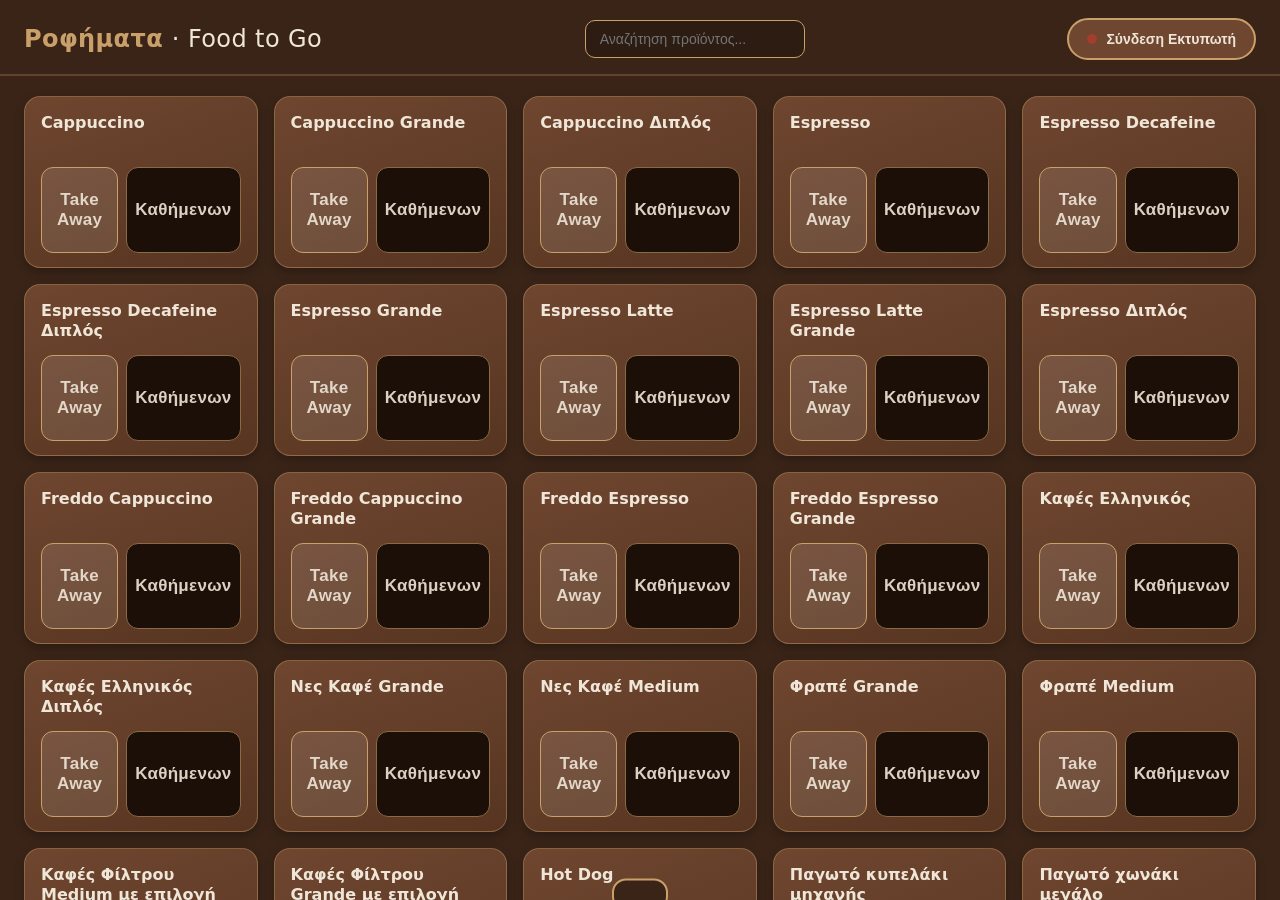
<file: index.html>
<!DOCTYPE html>
<html lang="el">
<head>
<meta charset="UTF-8">
<meta name="viewport" content="width=device-width, initial-scale=1.0, user-scalable=no">
<title>Barcode Ροφημάτων — Food to Go</title>
<!-- JsBarcode v3.11.5 (MIT) — ενσωματωμένο, λειτουργεί OFFLINE -->
<script src="js/barcode.js"></script>
<link rel="stylesheet" type="text/css" href="css/style.css" />
</head>
<body>
<header>
  <h1>Ροφήματα <span>· Food to Go</span></h1>
  <input id="search" placeholder="Αναζήτηση προϊόντος...">
  <div id="connWrap">
    <button id="connBtn"><span id="dot"></span><span id="connLabel">Σύνδεση Εκτυπωτή</span></button>
    <div id="connMenu">
      <button id="btnConnUSB">🖨️ Epson</button>
      <button id="btnConnSerial">🖨️ Sunmi</button>
    </div>
  </div>
</header>

<main>
  <div id="grid"></div>
  <div id="specialContainer"></div>

  <details>
    <summary>Πληροφορίες σύνδεσης / Αντιμετώπιση προβλημάτων</summary>
    <div id="log"></div>
  </details>
</main>

<div id="toast"></div>

<!-- κρυφό canvas για δημιουργία της ετικέτας -->
<canvas id="work" style="display:none;"></canvas>
<script src="js/items.js"></script>
<script>

/* ============================================================
   ΕΚΤΥΠΩΤΗΣ: υποστηρίζονται 2 τύποι, επιλέγονται από το μενού
   σύνδεσης:
   1) Epson TM-m30 (ESC/POS) μέσω WebUSB (Vendor ID 0x04B8)
   2) Ενσωματωμένος εκτυπωτής Sunmi μέσω Web Serial πάνω από
      Bluetooth Classic SPP (συσκευή "InnerPrinter")
   Και οι δύο μιλάνε ESC/POS — ο κώδικας δημιουργίας ετικέτας
   είναι κοινός, αλλάζει μόνο το "στρώμα" μεταφοράς bytes.
   ΠΡΟΣΟΧΗ πλάτος χαρτιού: 576 dots για 80mm, 384 dots για 58mm.
   ============================================================ */
const EPSON_VID = 0x04b8;
const SUMNI_VID = 0x324F;
var printer_id; 
const PRINTER_DOTS = 576;   // εκτυπώσιμο πλάτος 80mm (βάλε 384 αν είναι 58mm)

let printerMode = null;               // 'usb' | 'serial' | null
let usbDevice = null, epOut = null, usbIface = null;
let serialPort = null, serialWriter = null;

function isConnected(){
  return (printerMode === 'usb' && usbDevice && epOut != null) ||
         (printerMode === 'serial' && serialPort && serialWriter);
}

const connBtn   = document.getElementById('connBtn');
const connLabel = document.getElementById('connLabel');
const toast     = document.getElementById('toast');
const logEl     = document.getElementById('log');
const grid      = document.getElementById('grid');
const searchInput = document.getElementById('search');

function log(msg){
  const t = new Date().toLocaleTimeString();
  logEl.textContent += `[${t}] ${msg}\n`;
  logEl.scrollTop = logEl.scrollHeight;
}
function showToast(msg, isError){
  toast.textContent = msg;
  toast.className = isError ? 'show error' : 'show';
  clearTimeout(showToast._t);
  showToast._t = setTimeout(()=> toast.className = '', 2600);
}

/* ---------------- Ειδική Επιλογή tile ---------------- */
function renderSpecialTile(){
  const tile = document.createElement('div');
  tile.className = 'tile special';

  const header = document.createElement('div');
  header.className = 'special-header';

  const nameEl = document.createElement('div');
  nameEl.className = 'name';
  nameEl.textContent = 'Ειδική Επιλογή';
  header.appendChild(nameEl);

  const printBtn = document.createElement('button');
  printBtn.className = 'printIconBtn';
  printBtn.title = 'Εκτύπωση';
  printBtn.innerHTML = `<svg viewBox="0 0 24 24" fill="#3a2418"><path d="M19 8H5c-1.66 0-3 1.34-3 3v6h4v4h12v-4h4v-6c0-1.66-1.34-3-3-3zm-3 11H8v-5h8v5zm3-7c-.55 0-1-.45-1-1s.45-1 1-1 1 .45 1 1-.45 1-1 1zm-1-9H6v4h12V3z"/></svg>`;
  header.appendChild(printBtn);

  tile.appendChild(header);

  const select = document.createElement('select');
  select.className = 'specialSelect';
  ITEMS.forEach((it, idx) => {
    const opt = document.createElement('option');
    opt.value = idx;
    opt.textContent = it.name;
    select.appendChild(opt);
  });
  tile.appendChild(select);

  const toggles = document.createElement('div');
  toggles.className = 'toggles';

  const rowCoupon = document.createElement('div');
  rowCoupon.className = 'toggleRow';
  rowCoupon.innerHTML = `<span>Κουπόνι έκπτωσης</span>`;
  const swCoupon = document.createElement('button');
  swCoupon.className = 'toggleSwitch active';
  swCoupon.dataset.mode = 'coupon';
  rowCoupon.appendChild(swCoupon);

  const rowCup = document.createElement('div');
  rowCup.className = 'toggleRow';
  rowCup.innerHTML = `<span>Κύπελο</span>`;
  const swCup = document.createElement('button');
  swCup.className = 'toggleSwitch';
  swCup.dataset.mode = 'cup';
  rowCup.appendChild(swCup);

  function selectMode(mode){
    swCoupon.classList.toggle('active', mode === 'coupon');
    swCup.classList.toggle('active', mode === 'cup');
  }
  swCoupon.addEventListener('click', () => selectMode('coupon'));
  swCup.addEventListener('click', () => selectMode('cup'));

  toggles.appendChild(rowCoupon);
  toggles.appendChild(rowCup);
  tile.appendChild(toggles);

  printBtn.addEventListener('click', () => {
    const idx = parseInt(select.value, 10);
    const mode = swCoupon.classList.contains('active') ? 'coupon' : 'cup';
    printSpecialSelection(idx, mode, tile);
  });

  return tile;
}

async function printSpecialSelection(idx, mode, tileEl){
  const item = ITEMS[idx];
  if (!item) return;
  const companionName = mode === 'coupon'
    ? 'Κουπόνι έκπτωσης πλαστικού μιας χρήσης'
    : 'Κύπελλο';
  const companion = ITEMS.find(it => it.name === companionName);

  if (!isConnected()){
    showToast('Σύνδεσε πρώτα τον εκτυπωτή', true);
    return;
  }
  tileEl.classList.add('printing');
  try{
    // Σειρά αντεστραμμένη λόγω περιστροφής 180° -> πρώτα το companion, μετά το κύριο είδος
    if (companion){
      const compCanvas = buildLabelCanvas(companion.name, "", null, companion.ta.code);
      await sendToPrinter(escposFromCanvas(compCanvas));
    } else {
      log(`Προσοχή: δεν βρέθηκε το είδος "${companionName}" στη λίστα ITEMS.`);
    }
    const mainCanvas = buildLabelCanvas(item.name, "Take Away", null, item.ta.code);
    await sendToPrinter(escposFromCanvas(mainCanvas));

    await sendToPrinter(CUT_BYTES);
    showToast(`Εκτυπώθηκε: ${item.name} + ${companionName}`);
  }catch(err){
    log('Σφάλμα εκτύπωσης: ' + err);
    showToast('Σφάλμα εκτύπωσης — δες Πληροφορίες σύνδεσης', true);
    if (String(err).includes('lost') || String(err).includes('device') || String(err).includes('closed') || String(err).includes('transfer')) { setConnected(false); printerMode = null; }
  }finally{
    setTimeout(()=> tileEl.classList.remove('printing'), 400);
  }
}

/* ---------------- Απόδοση tiles ---------------- */
function renderGrid(filter){
  grid.innerHTML = '';
  const f = (filter||'').trim().toLowerCase();
  ITEMS.filter(it => !f || it.name.toLowerCase().includes(f)).forEach(item => {
    const tile = document.createElement('div');
    tile.className = 'tile';

    const nameEl = document.createElement('div');
    nameEl.className = 'name';
    nameEl.textContent = item.name;
    tile.appendChild(nameEl);

    const btns = document.createElement('div');
    btns.className = 'btns';

    const taBtn = document.createElement('button');
    taBtn.className = 'pricebtn ta';
    taBtn.innerHTML = `<span class="lbl">Take Away</span>`;
    taBtn.addEventListener('click', () => printItem(item.name, item.ta.code, 'Take Away', item.ta.price, tile));
    btns.appendChild(taBtn);

    if (item.sit){
      const sitBtn = document.createElement('button');
      sitBtn.className = 'pricebtn sit';
      sitBtn.innerHTML = `<span class="lbl">Καθήμενων</span>`;
      sitBtn.addEventListener('click', () => printItem(item.name, item.sit.code, 'Καθήμενων', item.sit.price, tile));
      btns.appendChild(sitBtn);
    }

    tile.appendChild(btns);
    grid.appendChild(tile);
  });
}
document.getElementById('specialContainer').appendChild(renderSpecialTile());
renderGrid();
searchInput.addEventListener('input', () => renderGrid(searchInput.value));

/* ---------------- Σύνδεση εκτυπωτή (USB Epson ή Bluetooth Sunmi) ---------------- */
const connMenu     = document.getElementById('connMenu');
const btnConnUSB    = document.getElementById('btnConnUSB');
const btnConnSerial = document.getElementById('btnConnSerial');

connBtn.addEventListener('click', async (e) => {
  e.stopPropagation();
  if (isConnected()){ await disconnect(); return; }
  connMenu.classList.toggle('open');
});
document.addEventListener('click', (e) => {
  if (connMenu.classList.contains('open') && !connMenu.contains(e.target) && e.target !== connBtn){
    connMenu.classList.remove('open');
  }
});

btnConnUSB.addEventListener('click', async (e) => {
  e.stopPropagation();
  connMenu.classList.remove('open');
  printer_id = EPSON_VID;
  await connectUSB();
});
btnConnSerial.addEventListener('click', async (e) => {
  e.stopPropagation();
  connMenu.classList.remove('open');
  printer_id = SUMNI_VID;
  await connectUSB();
});

async function connectUSB(){
  if (!navigator.usb){
    showToast('Ο browser δεν υποστηρίζει WebUSB — χρησιμοποίησε Chrome σε Android', true);
    log('navigator.usb δεν υπάρχει (χρειάζεται Chrome/Android + ασφαλές context https ή localhost).');
    return;
  }
  try{
    const dev = await navigator.usb.requestDevice({ filters:[{ vendorId: printer_id }] });
    await openDevice(dev);
    usbDevice = dev; printerMode = 'usb';
    setConnected(true);
    showToast('Ο εκτυπωτής Epson (USB) συνδέθηκε');
  }catch(err){
    log('Σφάλμα σύνδεσης USB: ' + err);
    showToast('Αποτυχία σύνδεσης — δες Πληροφορίες σύνδεσης', true);
    setConnected(false);
  }
}

async function connectSerial(){
  if (!('serial' in navigator)){
    showToast('Ο browser δεν υποστηρίζει Web Serial — χρησιμοποίησε πρόσφατο Chrome σε Android', true);
    log('navigator.serial δεν υπάρχει (χρειάζεται πρόσφατο Chrome/Android + ασφαλές context https ή localhost).');
    return;
  }
  try{
    // Ο ενσωματωμένος εκτυπωτής Sunmi εμφανίζεται στη λίστα ως Bluetooth
    // συσκευή "InnerPrinter". Αν δεν εμφανιστεί, κάνε πρώτα Pairing στις
    // ρυθμίσεις Bluetooth του Android.
    const port = await navigator.serial.requestPort();
    await openSerial(port);
    serialPort = port; printerMode = 'serial';
    setConnected(true);
    showToast('Ο εκτυπωτής Sunmi (Bluetooth) συνδέθηκε');
  }catch(err){
    log('Σφάλμα σύνδεσης Bluetooth: ' + err);
    showToast('Αποτυχία σύνδεσης — δες Πληροφορίες σύνδεσης', true);
    setConnected(false);
  }
}

async function openDevice(dev){
  log('Άνοιγμα: ' + (dev.productName || 'Epson') + ' (VID 0x' + dev.vendorId.toString(16) + ')');
  await dev.open();
  if (!dev.configuration) await dev.selectConfiguration(1);

  // Βρες interface με bulk OUT endpoint (προτίμηση κλάσης εκτυπωτή 0x07)
  let chosen = null;
  for (const iface of dev.configuration.interfaces){
    for (const alt of iface.alternates){
      const out = alt.endpoints.find(e => e.direction === 'out' && e.type === 'bulk');
      if (out){
        const cand = { ifaceNum: iface.interfaceNumber, alt: alt.alternateSetting, ep: out.endpointNumber, cls: alt.interfaceClass };
        if (!chosen || cand.cls === 7) chosen = cand;
        if (cand.cls === 7) break;
      }
    }
    if (chosen && chosen.cls === 7) break;
  }
  if (!chosen) throw new Error('Δεν βρέθηκε bulk OUT endpoint στον εκτυπωτή');

  await dev.claimInterface(chosen.ifaceNum);
  if (chosen.alt) { try { await dev.selectAlternateInterface(chosen.ifaceNum, chosen.alt); } catch(e){} }
  epOut = chosen.ep;
  usbIface = chosen.ifaceNum;
  log(`Έτοιμος (USB): interface ${usbIface}, endpoint OUT ${epOut}, class 0x${chosen.cls.toString(16)}`);
}

async function openSerial(port){
  // Το baudRate ουσιαστικά αγνοείται σε Bluetooth SPP, αλλά απαιτείται από το API.
  await port.open({ baudRate: 115200 });
  serialWriter = port.writable.getWriter();
  log('Έτοιμη σύνδεση Web Serial (Bluetooth SPP) με τον εκτυπωτή.');
}

async function disconnect(){
  try{
    if (printerMode === 'usb'){
      if (usbDevice && usbIface != null) await usbDevice.releaseInterface(usbIface);
      if (usbDevice) await usbDevice.close();
    } else if (printerMode === 'serial'){
      if (serialWriter) await serialWriter.close();
      if (serialPort) await serialPort.close();
    }
  }catch(e){}
  usbDevice = null; epOut = null; usbIface = null;
  serialPort = null; serialWriter = null;
  printerMode = null;
  setConnected(false);
  showToast('Ο εκτυπωτής αποσυνδέθηκε');
}

function setConnected(on){
  connBtn.classList.toggle('connected', on);
  if (on){
    connLabel.textContent = '';

    if (printer_id === EPSON_VID) {
      connLabel.textContent = 'Συνδεδεμένος (Epson)';
    }

    if (printer_id === SUMNI_VID) {
      connLabel.textContent = 'Συνδεδεμένος (SUNMI)';
    }
    // connLabel.textContent = printer_id === EPSON_VID ? 'Συνδεδεμένος (Epson)' : '';
    // connLabel.textContent = printer_id === SUMNI_VID ? 'Συνδεδεμένος (SUNMI)' : '';
  } else {
    connLabel.textContent = 'Σύνδεση Εκτυπωτή';
  }
}

// Αυτόματη επανασύνδεση αν έχει ήδη δοθεί άδεια (μία φορά -> κάθε φορά).
// Ελέγχει πρώτα USB, μετά Bluetooth — όποιο έχει ήδη εξουσιοδοτημένη συσκευή.
async function tryReconnect(){
  try{
    if (navigator.usb){
      const devs = await navigator.usb.getDevices();
      const epson = devs.find(d => d.vendorId === printer_id);
      if (epson){
        await openDevice(epson);
        usbDevice = epson; printerMode = 'usb';
        setConnected(true);
        log('Αυτόματη επανασύνδεση (USB/Epson).');
        return;
      }
    }
  }catch(err){ log('Έλεγχος USB απέτυχε: ' + err); }
  try{
    if ('serial' in navigator){
      const ports = await navigator.serial.getPorts();
      if (ports.length){
        await openSerial(ports[0]);
        serialPort = ports[0]; printerMode = 'serial';
        setConnected(true);
        log('Αυτόματη επανασύνδεση (Bluetooth/Sunmi).');
        return;
      }
    }
  }catch(err){ log('Έλεγχος Bluetooth απέτυχε: ' + err); }
}
if (navigator.usb){
  navigator.usb.addEventListener('disconnect', e => {
    if (printerMode === 'usb' && usbDevice && e.device === usbDevice){
      usbDevice = null; epOut = null; usbIface = null; printerMode = null;
      setConnected(false);
      showToast('Ο εκτυπωτής αποσυνδέθηκε', true);
      log('Ο εκτυπωτής (USB) αποσυνδέθηκε φυσικά.');
    }
  });
}
if ('serial' in navigator){
  navigator.serial.addEventListener('disconnect', e => {
    if (printerMode === 'serial' && serialPort && e.target === serialPort){
      serialPort = null; serialWriter = null; printerMode = null;
      setConnected(false);
      showToast('Ο εκτυπωτής αποσυνδέθηκε', true);
      log('Ο εκτυπωτής (Bluetooth) αποσυνδέθηκε φυσικά.');
    }
  });
}
tryReconnect();

/* ---------------- Δημιουργία ετικέτας (canvas) ---------------- */
function wrapText(ctx, text, maxWidth){
  const words = text.split(' ');
  const lines = [];
  let line = '';
  for (const w of words){
    const test = line ? line + ' ' + w : w;
    if (ctx.measureText(test).width > maxWidth && line){
      lines.push(line); line = w;
    } else { line = test; }
  }
  if (line) lines.push(line);
  return lines;
}

function buildLabelCanvas(name, variant, price, code){
  const W = PRINTER_DOTS, pad = 16;

  // 1) Barcode σε δικό του canvas (offline μέσω JsBarcode)
  const bc = document.createElement('canvas');
  JsBarcode(bc, code, {
    format:"EAN13", width:3, height:150, displayValue:true,
    fontSize:30, textMargin:4, margin:10, background:"#ffffff", lineColor:"#000000"
  });

  // 2) Μέτρηση κειμένου/wrapping
  const meas = document.getElementById('work').getContext('2d');
  const brandFont = "600 22px 'Segoe UI', system-ui, sans-serif";
  const nameFont  = "bold 40px 'Segoe UI', system-ui, sans-serif";
  const metaFont  = "28px 'Segoe UI', system-ui, sans-serif";
  meas.font = nameFont;
  const nameLines = wrapText(meas, name, W - pad*2);

  const brandH = 34, nameLineH = 48, metaH = variant ? 42 : 0, gap = variant ? 20 : 8;
  const totalH = pad + brandH + nameLines.length*nameLineH + 8 + metaH + gap + bc.height + pad;

  // 3) Ζωγράφισμα τελικής ετικέτας
  const canvas = document.getElementById('work');
  canvas.width = W; canvas.height = totalH;
  const c = canvas.getContext('2d');
  c.fillStyle = "#ffffff"; c.fillRect(0,0,W,totalH);
  c.fillStyle = "#000000"; c.textAlign = "center"; c.textBaseline = "alphabetic";

  let y = pad;
  c.font = brandFont; c.fillText("SKLAVENITIS · FOOD TO GO", W/2, y+24); y += brandH;
  c.font = nameFont;
  for (const ln of nameLines){ c.fillText(ln, W/2, y+38); y += nameLineH; }
  y += 8;
  if (variant){ c.font = metaFont; c.fillText(`${variant}`, W/2, y+30); y += metaH; }
  y += gap;
  c.drawImage(bc, Math.round((W - bc.width)/2), y);

  return canvas;
}

/* ---------------- Canvas -> ESC/POS raster ---------------- */
function escposFromCanvas(canvas){
  const ctx = canvas.getContext('2d');
  const w = canvas.width, h = canvas.height;
  const img = ctx.getImageData(0,0,w,h).data;
  const bytesPerRow = Math.ceil(w/8);
  const raster = new Uint8Array(bytesPerRow*h);
  for (let y=0;y<h;y++){
    for (let x=0;x<w;x++){
      // Δειγματοληψία από το ανάποδο σημείο -> περιστροφή εκτύπωσης κατά 180°
      const idx=((h-1-y)*w + (w-1-x))*4;
      const bright=(img[idx]+img[idx+1]+img[idx+2])/3;
      if (bright < 128) raster[y*bytesPerRow + (x>>3)] |= (0x80 >> (x%8));
    }
  }
  const xL=bytesPerRow&0xFF, xH=(bytesPerRow>>8)&0xFF;
  const yL=h&0xFF, yH=(h>>8)&0xFF;
  const header = new Uint8Array([
    0x1B,0x40,             // ESC @  init
    0x1B,0x61,0x01,        // ESC a 1  center
    0x1D,0x76,0x30,0x00,   // GS v 0 m=0  raster
    xL,xH,yL,yH
  ]);
  const footer = new Uint8Array([
    0x1B,0x64,0x03         // ESC d 3  feed 3 lines (χωρίς κοπή εδώ)
  ]);
  const out = new Uint8Array(header.length + raster.length + footer.length);
  out.set(header,0); out.set(raster,header.length); out.set(footer,header.length+raster.length);
  return out;
}

// Εντολή κοπής χαρτιού — στέλνεται ξεχωριστά, μία φορά, στο τέλος όλης της εκτύπωσης
const CUT_BYTES = new Uint8Array([0x1D,0x56,0x42,0x00]); // GS V B 0 partial cut

async function sendToPrinter(bytes){
  const CHUNK = 8192;
  if (printerMode === 'usb'){
    for (let i=0;i<bytes.length;i+=CHUNK){
      await usbDevice.transferOut(epOut, bytes.slice(i, i+CHUNK));
    }
  } else if (printerMode === 'serial'){
    for (let i=0;i<bytes.length;i+=CHUNK){
      await serialWriter.write(bytes.slice(i, i+CHUNK));
    }
  } else {
    throw new Error('Δεν υπάρχει συνδεδεμένος εκτυπωτής');
  }
}

/* ---------------- Εκτύπωση προϊόντος ---------------- */
const LID_ITEM_NAME = "Καπάκι και κύπελλο";
const NO_LID_ITEMS = [
  "Hot Dog",
  "Παγωτό κυπελάκι μηχανής",
  "Παγωτό χωνάκι μεγάλο",
  "Παγωτό χωνάκι μηχανής"
];

async function printItem(name, code, variant, price, tileEl){
  if (!isConnected()){
    showToast('Σύνδεσε πρώτα τον εκτυπωτή', true);
    return;
  }
  tileEl.classList.add('printing');
  try{
    // Επειδή η εκτύπωση είναι περιστραμμένη 180°, η σειρά εκτύπωσης στο χαρτί
    // πρέπει να είναι ανάποδη ώστε να διαβάζεται σωστά: επιλεγμένο είδος πρώτα, μετά καπάκι/κύπελλο.

    // 1) Πρώτα στέλνεται στο χαρτί το "Καπάκι και κύπελλο" (θα εμφανιστεί ΔΕΥΤΕΡΟ μετά την περιστροφή)
    const lid = (name !== LID_ITEM_NAME && !NO_LID_ITEMS.includes(name)) ? ITEMS.find(it => it.name === LID_ITEM_NAME) : null;
    if (lid){
      const lidCanvas = buildLabelCanvas(lid.name, "", null, lid.ta.code);
      await sendToPrinter(escposFromCanvas(lidCanvas));
    } else {
      log(`Προσοχή: δεν βρέθηκε το είδος "${LID_ITEM_NAME}" στη λίστα ITEMS.`);
    }

    // 2) Μετά στέλνεται το επιλεγμένο είδος (θα εμφανιστεί ΠΡΩΤΟ μετά την περιστροφή)
    const printedVariant = (name === LID_ITEM_NAME) ? "" : variant;
    const canvas = buildLabelCanvas(name, printedVariant, null, code);
    await sendToPrinter(escposFromCanvas(canvas));

    // 3) Κοπή χαρτιού μία φορά, στο τέλος
    await sendToPrinter(CUT_BYTES);

    showToast(
      lid
        ? `Εκτυπώθηκε: ${name} (${variant}) + Καπάκι και κύπελλο`
        : `Εκτυπώθηκε: ${name} (${variant})`
    );
  }catch(err){
    log('Σφάλμα εκτύπωσης: ' + err);
    showToast('Σφάλμα εκτύπωσης — δες Πληροφορίες σύνδεσης', true);
    // Αν χάθηκε η σύνδεση, μηδένισε την κατάσταση
    if (String(err).includes('lost') || String(err).includes('device') || String(err).includes('closed') || String(err).includes('transfer')) { setConnected(false); printerMode = null; }
  }finally{
    setTimeout(()=> tileEl.classList.remove('printing'), 400);
  }
}
</script>
</body>
</html>
</file>
<file: css/style.css>
:root{
  --cream:#efe6d8;
  --espresso:#3a2418;
  --coffee:#6f4630;
  --crema:#c9a06a;
  --ok:#4a7c59;
  --err:#a33d2d;
}
*{box-sizing:border-box; -webkit-tap-highlight-color:transparent;}
html,body{margin:0; height:100%; background:var(--espresso); font-family:'Segoe UI',system-ui,sans-serif; overflow-x:hidden;}
body{color:var(--cream); display:flex; flex-direction:column; min-height:100vh;}

header{
  padding:18px 24px 14px;
  display:flex; align-items:center; justify-content:space-between; flex-wrap:wrap; gap:12px;
  border-bottom:2px solid rgba(201,160,106,.25);
}
header h1{margin:0; font-size:24px; letter-spacing:.4px; font-weight:700; color:var(--crema);}
header h1 span{color:var(--cream); font-weight:300;}

#search{
  background:#2c1c12; border:1px solid var(--crema); color:var(--cream);
  padding:10px 14px; border-radius:10px; font-size:14px; width:220px; max-width:52vw;
}

#connWrap{position:relative;}
#connBtn{
  background:var(--coffee); color:var(--cream); border:2px solid var(--crema);
  padding:11px 18px; border-radius:30px; font-size:14px; font-weight:600;
  cursor:pointer; display:flex; align-items:center; gap:9px;
}
#connBtn.connected{background:var(--ok); border-color:var(--ok);}
#dot{width:10px; height:10px; border-radius:50%; background:var(--err); flex-shrink:0;}
#connBtn.connected #dot{background:#dfffe0;}
#connMenu{
  position:absolute; top:calc(100% + 8px); right:0; z-index:20;
  background:#2c1c12; border:1px solid var(--crema); border-radius:12px;
  padding:6px; display:none; flex-direction:column; gap:4px; min-width:200px;
  box-shadow:0 8px 20px rgba(0,0,0,.4);
}
#connMenu.open{display:flex;}
#connMenu button{
  background:transparent; border:none; color:var(--cream); text-align:left;
  padding:10px 12px; border-radius:8px; font-size:14px; cursor:pointer;
}
#connMenu button:hover, #connMenu button:active{background:rgba(201,160,106,.2);}

main{flex:1; padding:20px 24px; overflow-y:auto;}
#grid{display:grid; grid-template-columns:repeat(auto-fill, minmax(220px,1fr)); gap:16px;}

.tile{
  background:linear-gradient(160deg, var(--coffee), #573521);
  border:1px solid rgba(201,160,106,.4);
  border-radius:16px; padding:16px 16px 14px;
  box-shadow:0 4px 10px rgba(0,0,0,.25);
}
.tile .name{font-size:16px; font-weight:700; color:var(--cream); line-height:1.25; min-height:42px;}
.tile .btns{display:flex; gap:8px; margin-top:12px;}
.tile button.pricebtn{
  flex:1; background:rgba(239,230,216,.12); border:1px solid var(--crema);
  color:var(--cream); border-radius:12px; padding:22px 8px; font-size:14px;
  min-height:68px; cursor:pointer; display:flex; flex-direction:column; gap:2px; align-items:center; justify-content:center;
  transition:transform .1s ease;
}
.tile button.pricebtn.sit{
  background:#1c0f08; border-color:#8a6a44;
}
.tile button.pricebtn:active{transform:scale(.93);}
.tile button.pricebtn:disabled{opacity:.45;}
.tile button.pricebtn .lbl{font-size:17px; opacity:.9; letter-spacing:.3px; font-weight:700;}
.tile button.pricebtn .prc{font-weight:700; font-size:14px; color:var(--crema);}
.tile.printing{outline:3px solid var(--crema);}

/* ---- Ειδική Επιλογή tile ---- */
#specialContainer{margin-top:18px;}
.tile.special{
  max-width:480px;
  background:linear-gradient(160deg, #4a2f1f, #2c1c12);
  border:1px solid var(--crema);
}
.special-header{display:flex; align-items:center; justify-content:space-between; margin-bottom:12px;}
.special-header .name{margin:0; min-height:0;}
.printIconBtn{
  background:var(--crema); border:none; border-radius:10px; width:44px; height:44px;
  display:flex; align-items:center; justify-content:center; cursor:pointer; flex-shrink:0;
  transition:transform .1s ease;
}
.printIconBtn:active{transform:scale(.9);}
.printIconBtn svg{width:24px; height:24px;}
select.specialSelect{
  width:100%; background:#efe6d8; color:#3a2418; border:none; border-radius:10px;
  padding:14px 12px; font-size:15px; font-weight:600; margin-bottom:14px; appearance:none;
  background-image:url("data:image/svg+xml;utf8,<svg xmlns='http://www.w3.org/2000/svg' viewBox='0 0 24 24' fill='%233a2418'><path d='M7 10l5 5 5-5z'/></svg>");
  background-repeat:no-repeat; background-position:right 12px center; background-size:20px;
}
.toggles{display:flex; gap:14px;}
.toggleRow{
  flex:1; display:flex; flex-direction:column; align-items:center; gap:8px;
  background:rgba(239,230,216,.08); border:1px solid rgba(201,160,106,.35);
  border-radius:12px; padding:12px 8px;
}
.toggleRow span{font-size:13px; font-weight:600; color:var(--cream); text-align:center;}
.toggleSwitch{
  width:52px; height:28px; border-radius:20px; border:none; background:#6b6b6b;
  position:relative; cursor:pointer; transition:background .15s ease;
}
.toggleSwitch::after{
  content:''; position:absolute; top:3px; left:3px; width:22px; height:22px; border-radius:50%;
  background:#fff; transition:left .15s ease;
}
.toggleSwitch.active{background:var(--ok);}
.toggleSwitch.active::after{left:27px;}

#toast{
  position:fixed; left:50%; bottom:28px; transform:translateX(-50%) translateY(120%);
  background:var(--espresso); border:2px solid var(--crema); color:var(--cream);
  padding:14px 26px; border-radius:14px; font-size:15px; font-weight:600;
  transition:transform .25s ease; z-index:50; max-width:90vw; text-align:center;
}
#toast.show{transform:translateX(-50%) translateY(0);}
#toast.error{border-color:var(--err); color:#ffd9d0;}

details{margin-top:24px; border-top:1px solid rgba(201,160,106,.25); padding-top:14px;}
summary{color:var(--crema); cursor:pointer; font-size:14px; font-weight:600;}
#log{white-space:pre-wrap; font-size:12px; color:#c9b89a; margin-top:10px; max-height:160px; overflow-y:auto;}
</file>
